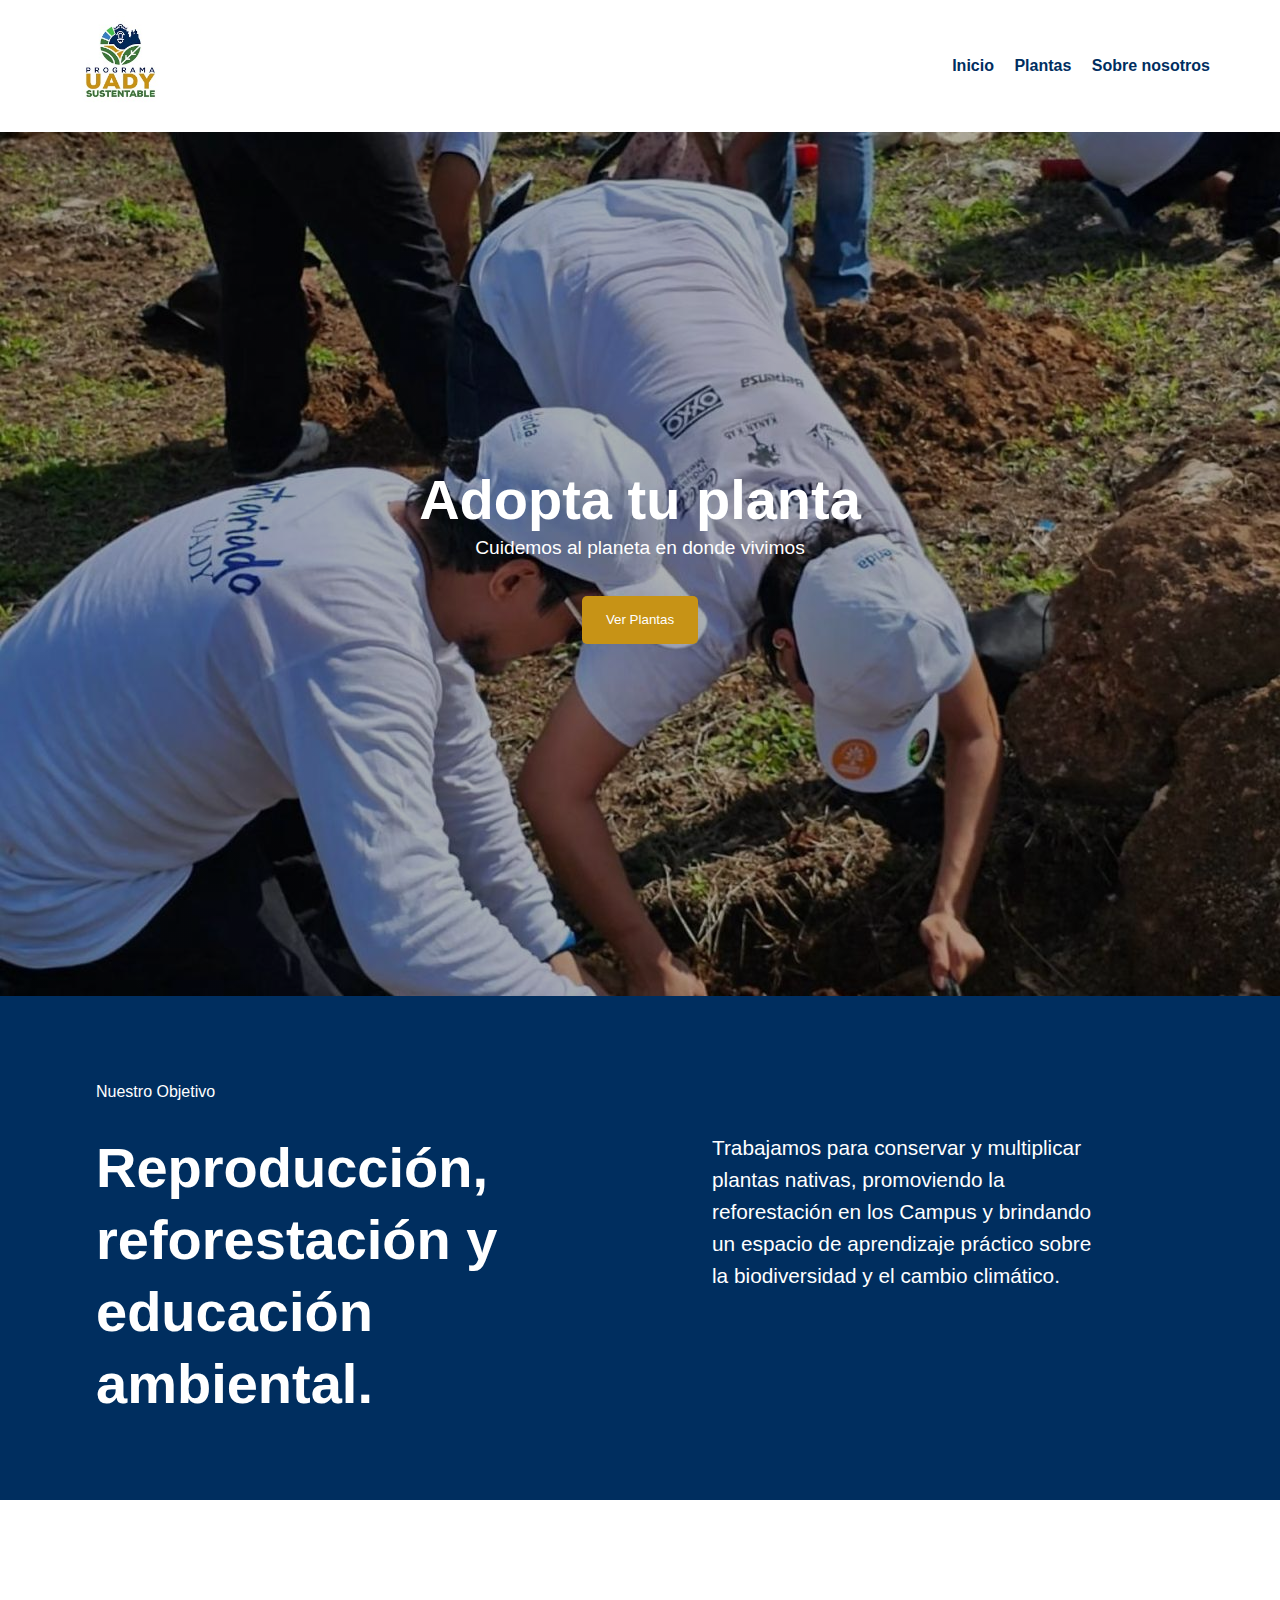
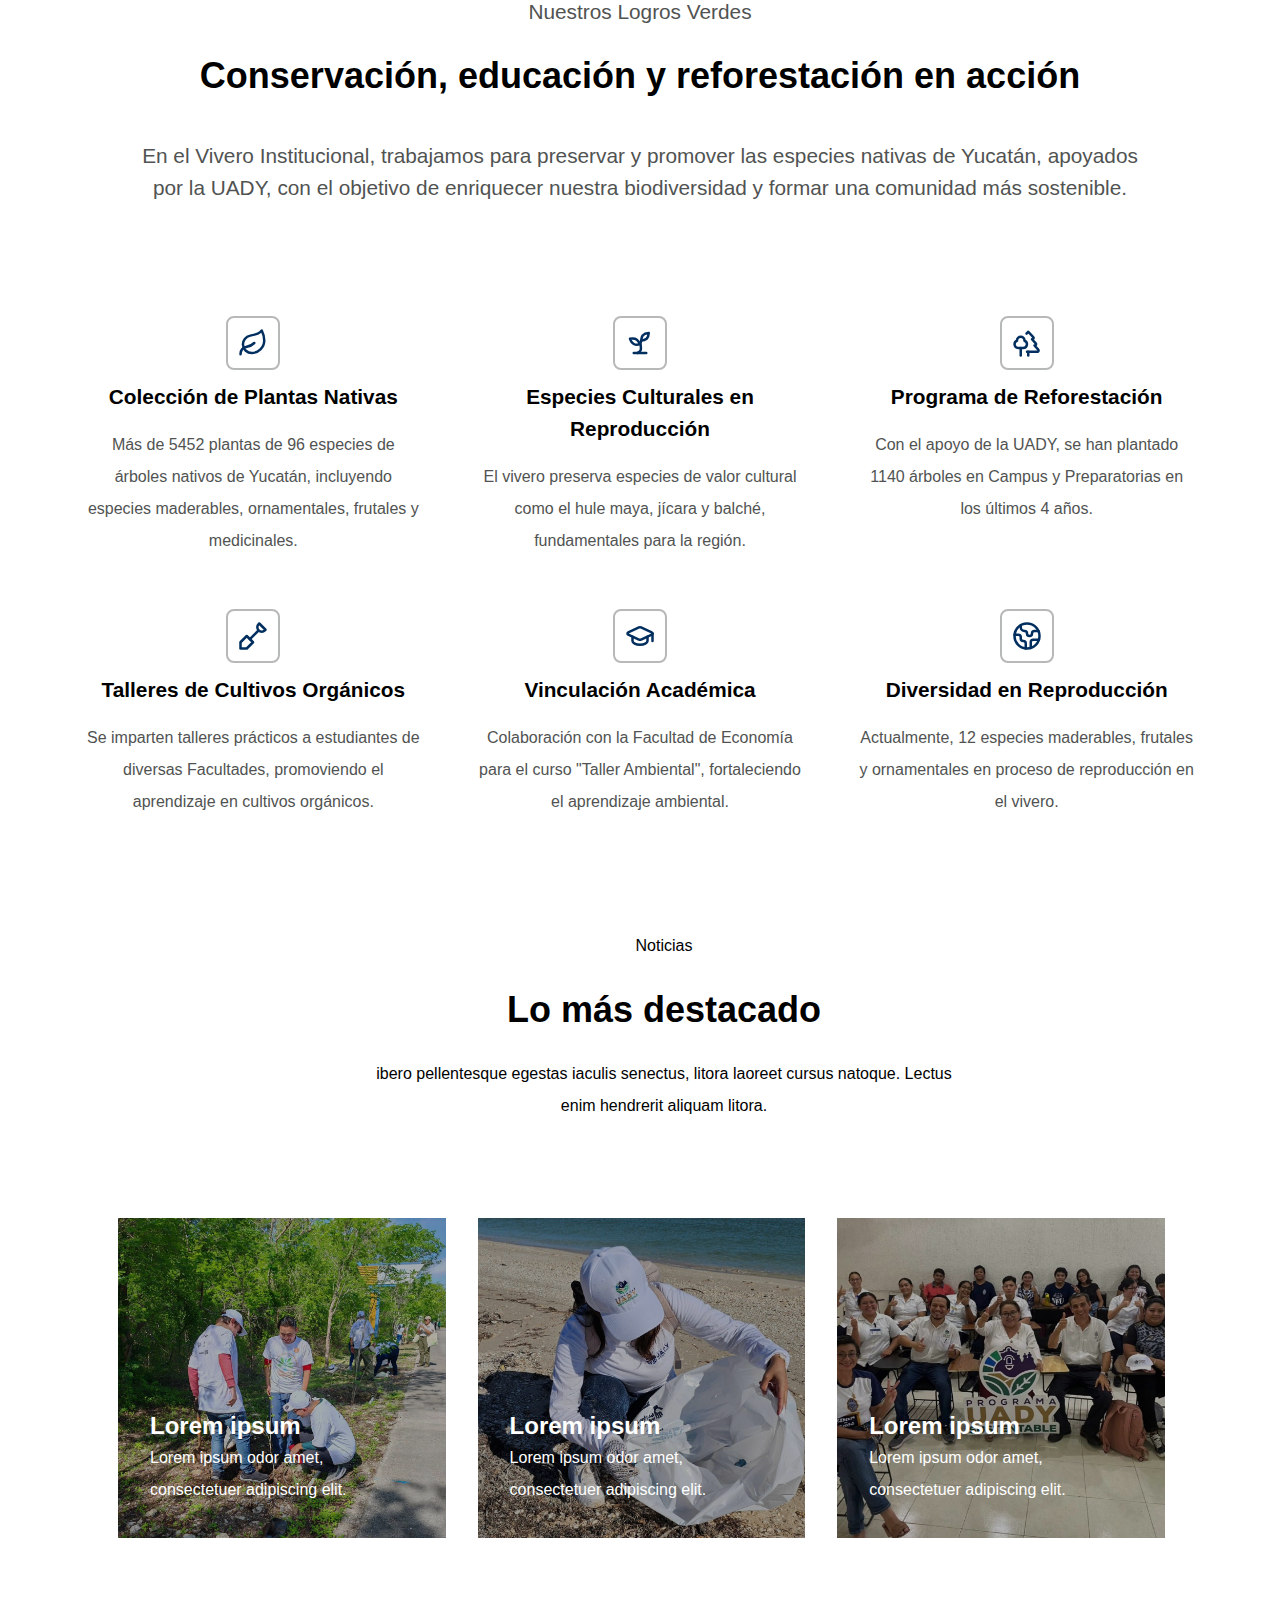
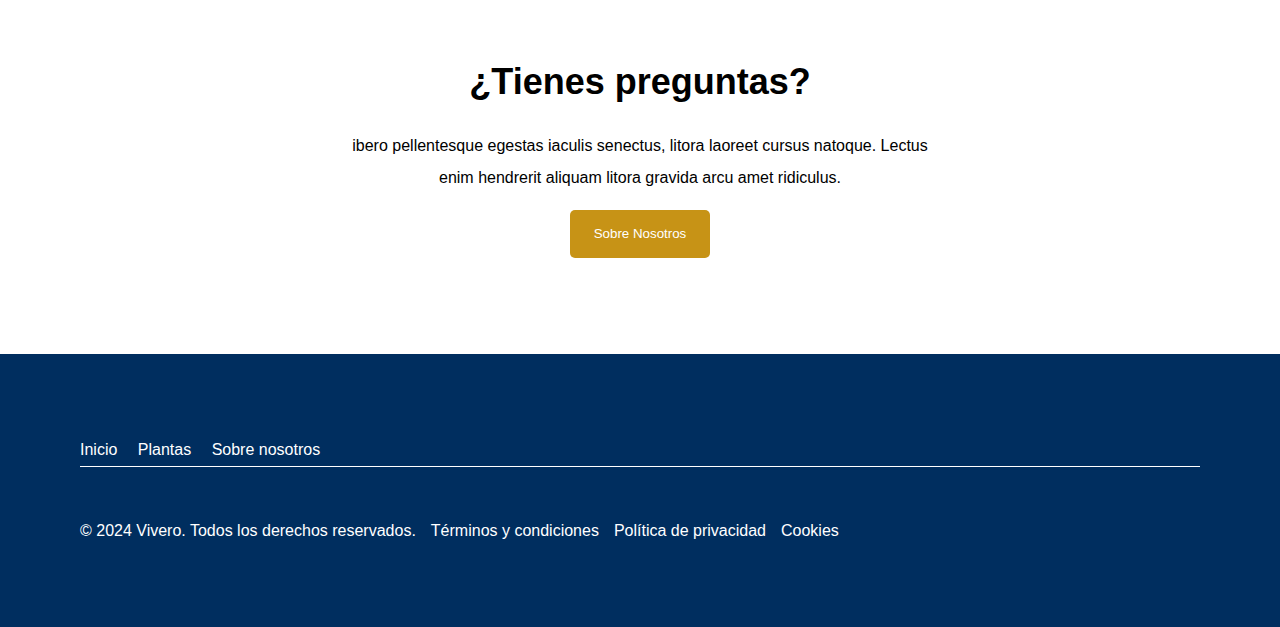
<file: index.html>
<!DOCTYPE html>
<html lang="es">
<head>
    <meta charset="UTF-8">
    <meta name="viewport" content="width=device-width, initial-scale=1.0">
    <title>Vivero</title>
    <link rel="stylesheet" href="styles/index.css">
    <link rel="stylesheet" href="styles/estilosGenerales.css">
</head>
<body>
    <header>
        <div class="logo">
            <a href="recursos/index.jpeg"><img src="recursos/logo.jpg" class="logo"></a>
        </div>
        <input type="checkbox" id="menu-toggle">
        <label for="menu-toggle" class="menu-icon">☰Menú</label>
        <nav class="nav">
            <a href="index.html">Inicio</a>
            <a href="catalogo.html">Plantas</a>
            <a href="sobreNosotros.html">Sobre nosotros</a>
        </nav>
    </header>
       
    <div class="hero">
        <h1>Adopta tu planta</h1>
        <p>Cuidemos al planeta en donde vivimos</p>
       <button><a href="catalogo.html">Ver Plantas</a></button>
    </div>

    <div class="services">
        <p class="objective">Nuestro Objetivo</p>
        <div class="content">
            <div class="service">
                <h1>Reproducción, reforestación y educación ambiental.</h1>
            </div>
            <div class="service">
                <p>Trabajamos para conservar y multiplicar plantas nativas, promoviendo la reforestación en los Campus y brindando un espacio de aprendizaje práctico sobre la biodiversidad y el cambio climático.</p>
            </div> 
        </div>
    </div>
    
    <div class="achievements">
        <div class="section-one">
            <p>Nuestros Logros Verdes</p>
            <h2>Conservación, educación y reforestación en acción</h2>
            <p>En el Vivero Institucional, trabajamos para preservar y promover las especies nativas de Yucatán, apoyados 
                por la UADY, con el objetivo de enriquecer nuestra biodiversidad y formar una comunidad más sostenible.</p>
        </div>
        
        <div class="section-two">
            <div class="row-one">
                <div class="column">
                <div class="icon-container">
                    <svg xmlns="http://www.w3.org/2000/svg" width="24" height="24" viewBox="0 0 24 24" fill="none" stroke="currentColor" stroke-width="2" stroke-linecap="round" stroke-linejoin="round" class="lucide lucide-leaf">
                        <path d="M11 20A7 7 0 0 1 9.8 6.1C15.5 5 17 4.48 19 2c1 2 2 4.18 2 8 0 5.5-4.78 10-10 10Z"/>
                        <path d="M2 21c0-3 1.85-5.36 5.08-6C9.5 14.52 12 13 13 12"/>
                    </svg>
                </div>          
                <h3>Colección de Plantas Nativas</h3>
                <p>Más de 5452 plantas de 96 especies de árboles nativos de 
                        Yucatán, incluyendo especies maderables, ornamentales, frutales y medicinales.</p>
                </div>
                
                <div class="column">
                    <div class="icon-container">
                    <svg xmlns="http://www.w3.org/2000/svg" width="24" height="24" viewBox="0 0 24 24" fill="none" stroke="currentColor" stroke-width="2" stroke-linecap="round" stroke-linejoin="round" class="lucide lucide-sprout">
                        <path d="M7 20h10"/><path d="M10 20c5.5-2.5.8-6.4 3-10"/><path d="M9.5 9.4c1.1.8 1.8 2.2 2.3 3.7-2 .4-3.5.4-4.8-.3-1.2-.6-2.3-1.9-3-4.2 2.8-.5 4.4 0 5.5.8z"/>
                        <path d="M14.1 6a7 7 0 0 0-1.1 4c1.9-.1 3.3-.6 4.3-1.4 1-1 1.6-2.3 1.7-4.6-2.7.1-4 1-4.9 2z"/></svg>
                    </div>
                    <h3>Especies Culturales en Reproducción</h3>
                    <p>El vivero preserva especies de valor cultural como el hule maya, jícara y balché, fundamentales para la región.</p>
                </div>
                <div class="column">
                    <div class="icon-container">
                    <svg xmlns="http://www.w3.org/2000/svg" width="24" height="24" viewBox="0 0 24 24" fill="none" stroke="currentColor" stroke-width="2" stroke-linecap="round" stroke-linejoin="round" class="lucide lucide-trees">
                        <path d="M10 10v.2A3 3 0 0 1 8.9 16H5a3 3 0 0 1-1-5.8V10a3 3 0 0 1 6 0Z"/><path d="M7 16v6"/><path d="M13 19v3"/>
                        <path d="M12 19h8.3a1 1 0 0 0 .7-1.7L18 14h.3a1 1 0 0 0 .7-1.7L16 9h.2a1 1 0 0 0 .8-1.7L13 3l-1.4 1.5"/></svg>
                    </div>
                    <h3>Programa de Reforestación</h3>
                    <p>Con el apoyo de la UADY, se han plantado 1140 árboles en Campus y Preparatorias en los últimos 4 años.</p>
                </div>
            </div>
            <div class="row-two">
                <div class="column">
                    <div class="icon-container">
                        <svg xmlns="http://www.w3.org/2000/svg" width="24" height="24" viewBox="0 0 24 24" fill="none" stroke="currentColor" stroke-width="2" stroke-linecap="round" stroke-linejoin="round" class="lucide lucide-shovel">
                            <path d="M2 22v-5l5-5 5 5-5 5z"/><path d="M9.5 14.5 16 8"/><path d="m17 2 5 5-.5.5a3.53 3.53 0 0 1-5 0s0 0 0 0a3.53 3.53 0 0 1 0-5L17 2"/></svg>
                    </div>
                    <h3>Talleres de Cultivos Orgánicos</h3>
                    <p>Se imparten talleres prácticos a estudiantes de diversas Facultades, promoviendo el aprendizaje en cultivos orgánicos.</p>
                </div>
                <div class="column">
                    <div class="icon-container">
                        <svg xmlns="http://www.w3.org/2000/svg" width="24" height="24" viewBox="0 0 24 24" fill="none" stroke="currentColor" stroke-width="2" stroke-linecap="round" stroke-linejoin="round" class="lucide lucide-graduation-cap">
                            <path d="M21.42 10.922a1 1 0 0 0-.019-1.838L12.83 5.18a2 2 0 0 0-1.66 0L2.6 9.08a1 1 0 0 0 0 1.832l8.57 3.908a2 2 0 0 0 1.66 0z"/><path d="M22 10v6"/><path d="M6 12.5V16a6 3 0 0 0 12 0v-3.5"/></svg>
                    </div>
                    <h3>Vinculación Académica</h3>
                    <p>Colaboración con la Facultad de Economía para el curso "Taller Ambiental", fortaleciendo el aprendizaje ambiental.</p>
                </div>
                <div class="column">
                    <div class="icon-container">
                        <svg xmlns="http://www.w3.org/2000/svg" width="24" height="24" viewBox="0 0 24 24" fill="none" stroke="currentColor" stroke-width="2" stroke-linecap="round" stroke-linejoin="round" class="lucide lucide-earth"><path d="M21.54 15H17a2 2 0 0 0-2 2v4.54"/>
                            <path d="M7 3.34V5a3 3 0 0 0 3 3a2 2 0 0 1 2 2c0 1.1.9 2 2 2a2 2 0 0 0 2-2c0-1.1.9-2 2-2h3.17"/><path d="M11 21.95V18a2 2 0 0 0-2-2a2 2 0 0 1-2-2v-1a2 2 0 0 0-2-2H2.05"/><circle cx="12" cy="12" r="10"/></svg>
                    </div>
                    <h3>Diversidad en Reproducción</h3>
                    <p>Actualmente, 12 especies maderables, frutales y ornamentales en proceso de reproducción en el vivero.</p>
                </div>
            </div>
        </div>
    </div>
    

    <div class="highlight">
        <p>Noticias</p>
        <h2>Lo más destacado</h2>
        <p>ibero pellentesque egestas iaculis senectus, litora laoreet cursus natoque. Lectus<br>enim hendrerit aliquam litora.</p>
        <div class="highlight-cards">
            <div class="highlight-card">
                <div class="image-wrapper">
                <img src="recursos/destacado1_index.jpeg">
                <h3>Lorem ipsum</h3>
                <p>Lorem ipsum odor amet, consectetuer adipiscing elit.</p>
                </div>
            </div>
            <div class="highlight-card">
                <div class="image-wrapper">
                <img src="recursos/destacado2_index.jpeg">
                <h3>Lorem ipsum</h3>
                <p>Lorem ipsum odor amet, consectetuer adipiscing elit.</p>
            </div>
                
            </div>
            <div class="highlight-card">
                <div class="image-wrapper">
                <img src="recursos/destacado3_index.jpeg">
                <h3>Lorem ipsum</h3>
                <p>Lorem ipsum odor amet, consectetuer adipiscing elit.</p>
                </div>  
            </div>
        </div>
    </div>

    <div class="about-us">
        <h2>¿Tienes preguntas?</h2>
        <p>ibero pellentesque egestas iaculis senectus, litora laoreet cursus natoque. Lectus<br>enim hendrerit aliquam litora gravida arcu amet ridiculus.</p>
        <button><a href="sobreNosotros.html">Sobre Nosotros</a></button>
    </div>

    <footer>
        <nav class="footer-nav">
            <a href="index.html">Inicio</a>
            <a href="catalogo.html">Plantas</a>
            <a href="sobreNosotros.html">Sobre nosotros</a>
        </nav>
        <div class="footer-info">
        <p>&copy; 2024 Vivero. Todos los derechos reservados.</p>
        <p>Términos y condiciones</p>
        <p>Política de privacidad</p>
        <p>Cookies</p>
        </div>
    </footer>
</body>
</html>
</file>
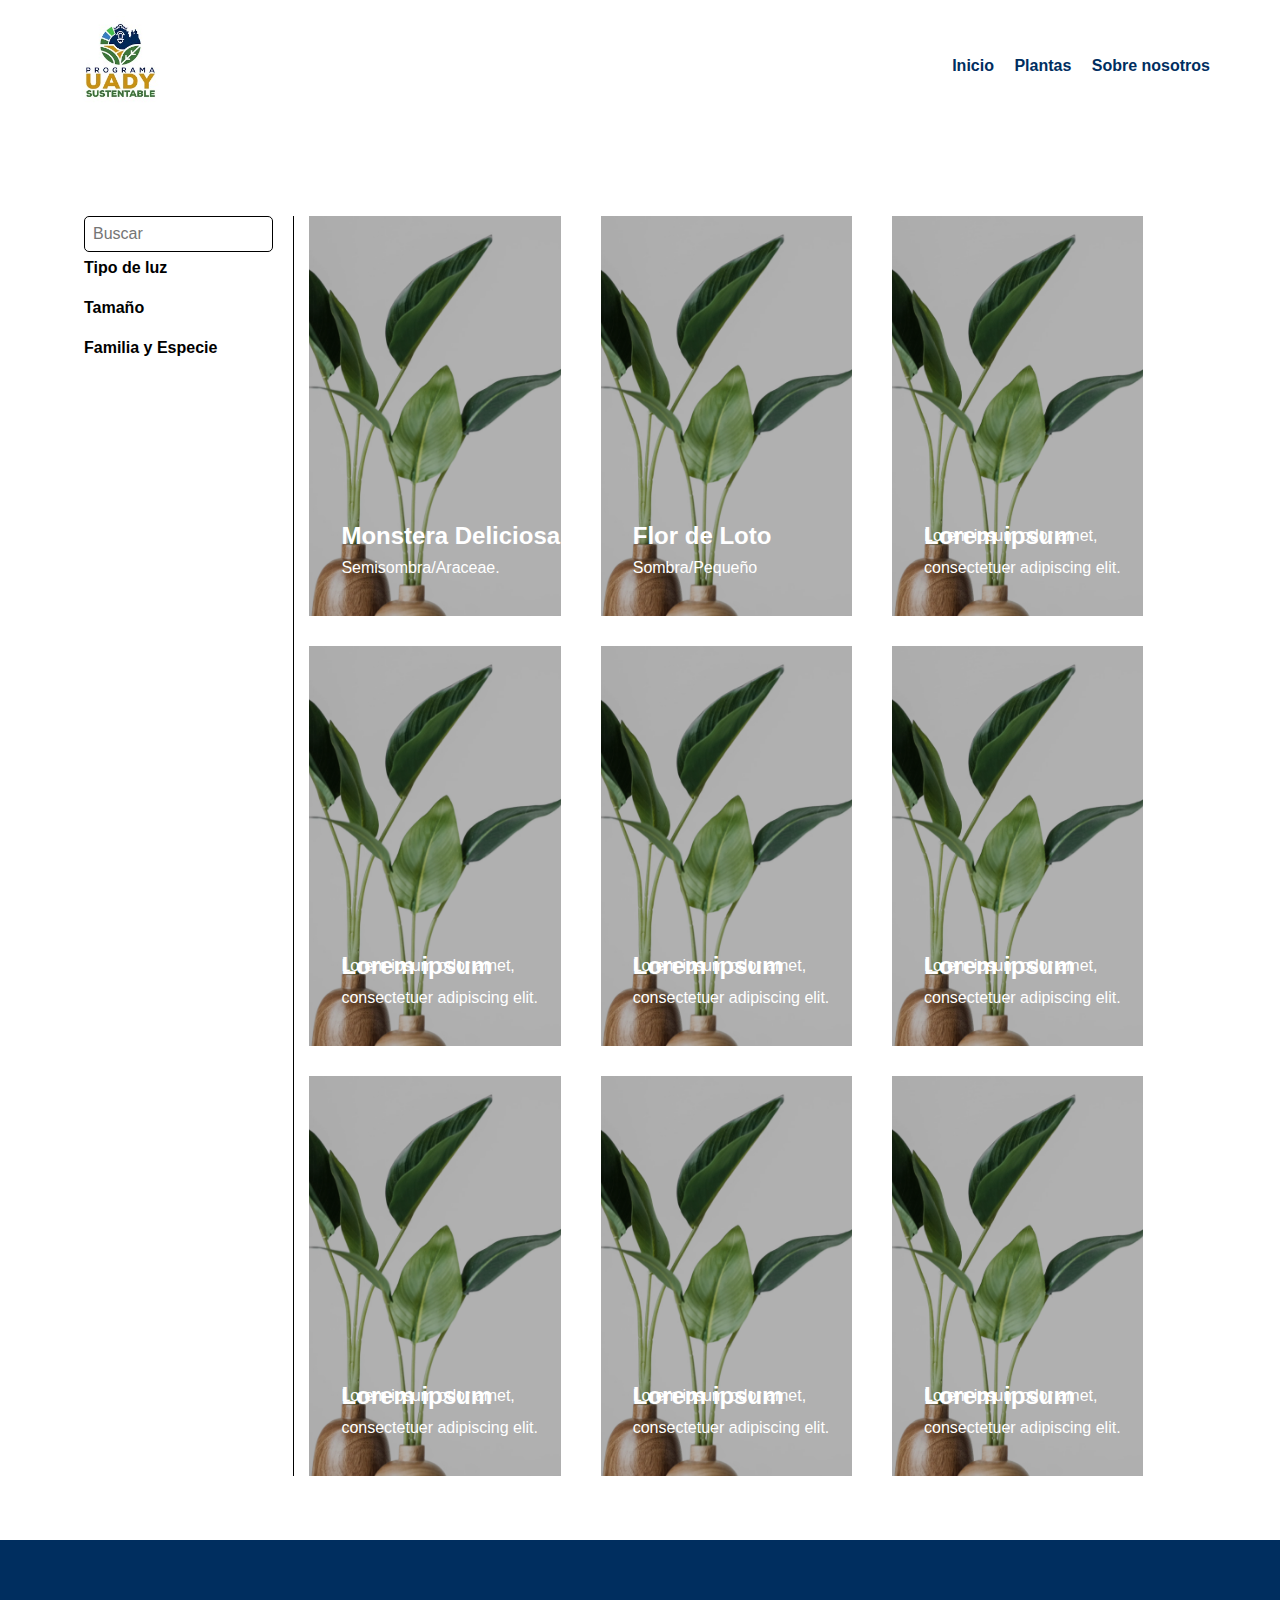
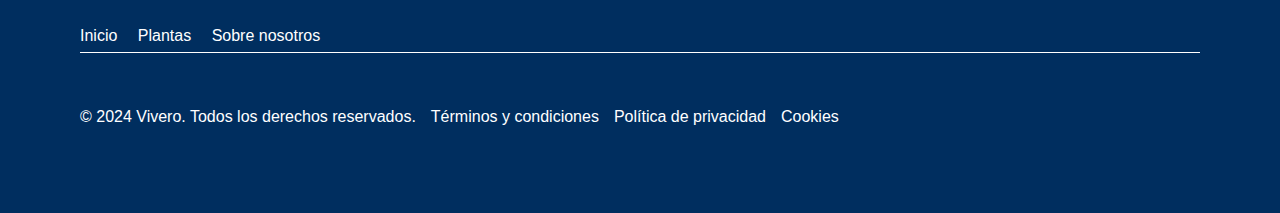
<file: catalogo.html>
<!DOCTYPE html>
<html lang="es">
<head>
    <meta charset="UTF-8">
    <meta name="viewport" content="width=device-width, initial-scale=1.0">
    <title>Catálogo</title>
    <link rel="stylesheet" href="styles/catalogo.css">
    <link rel="stylesheet" href="styles/estilosGenerales.css">
    
    <script src="script/catalogo.js"></script>
</head>
<body>
    <header>
        <div class="logo">
            <a href="index.html"><img src="recursos/logo.jpg" class="logo"></a>
        </div>
        <input type="checkbox" id="menu-toggle">
        <label for="menu-toggle" class="menu-icon">☰Menú</label>
        <nav class="nav">
            <a href="index.html">Inicio</a>
            <a href="catalogo.html">Plantas</a>
            <a href="sobreNosotros.html">Sobre nosotros</a>
        </nav>
    </header>

    <main>
        <div class="catalogo">
            <!--Filtro-->
            <aside class="filtros">
                <input type="search" placeholder="Buscar">
            
                <div class="filtro-item">
                    <div class="filtro-header">
                        <h4>Tipo de luz</h4>
                        <button class="flecha" onclick="toggleDetalles(this)">
                            <svg xmlns="http://www.w3.org/2000/svg" width="24" height="24" viewBox="0 0 24 24" fill="none" stroke="currentColor" stroke-width="2" stroke-linecap="round" stroke-linejoin="round" class="lucide lucide-chevron-down">
                                <path d="m6 9 6 6 6-6"/>
                            </svg>
                        </button>
                    </div>
                    <div class="checkboxes">
                        <label><input class="option" type="checkbox" name="tipo_de_luz" value="semisombra"> Semisombra</label><br>
                        <label><input class="option" type="checkbox" name="tipo_de_luz" value="sombra"> Sombra</label><br>
                        <label><input class="option" type="checkbox" name="tipo_de_luz" value="luz"> Luz</label>
                    </div>
                </div>
            
                <div class="filtro-item">
                    <div class="filtro-header">
                        <h4>Tamaño</h4>
                        <button class="flecha" onclick="toggleDetalles(this)">
                            <svg xmlns="http://www.w3.org/2000/svg" width="24" height="24" viewBox="0 0 24 24" fill="none" stroke="currentColor" stroke-width="2" stroke-linecap="round" stroke-linejoin="round" class="lucide lucide-chevron-down">
                                <path d="m6 9 6 6 6-6"/>
                            </svg>
                        </button>
                    </div>
                    <div class="checkboxes">
                        <label><input class="option" type="checkbox" name="tamaño" value="pequeño"> Pequeño</label>
                    </div>
                </div>
            
                <div class="filtro-item">
                    <div class="filtro-header">
                        <h4>Familia y Especie</h4>
                        <button class="flecha" onclick="toggleDetalles(this)">
                            <svg xmlns="http://www.w3.org/2000/svg" width="24" height="24" viewBox="0 0 24 24" fill="none" stroke="currentColor" stroke-width="2" stroke-linecap="round" stroke-linejoin="round" class="lucide lucide-chevron-down">
                                <path d="m6 9 6 6 6-6"/>
                            </svg>
                        </button>
                    </div>
                    <div class="checkboxes">
                        <label><input class="option" type="checkbox" name="especie" value="araceae"> Araceae</label>
                    </div>
                </div>
            </aside>
            
            
            <!--Productos-->
            <div class="productos">
                <div class="producto">
                    <input type="hidden" name="tipo_de_luz" value="semisombra">
                    <input type="hidden" name="especie" value="araceae">
                    <!-- Enlace con parámetro en la URL -->
                    <a href="ficha.html?planta=monstera">
                        <div class="image-wrapper">
                            <img src="recursos/plant.png">
                            <h4>Monstera Deliciosa</h4>
                            <p>Semisombra/Araceae.</p>
                        </div>
                    </a>
                </div>
                
                <div class="producto">
                    <input type="hidden" name="tipo_de_luz" value="sombra">
                    <input type="hidden" name="tamaño" value="pequeño">
                
                    <!-- Enlace con parámetro en la URL -->
                    <a href="ficha.html?planta=loto">
                        <div class="image-wrapper">
                            <img src="recursos/plant.png">
                            <h4>Flor de Loto</h4>
                            <p>Sombra/Pequeño</p>
                        </div>
                    </a>
                </div>

                <div class="producto">
                    <a href="ficha.html">
                    <div class="image-wrapper">
                    <img src="recursos/plant.png">
                    <h4>Lorem ipsum</h4>
                    <p>Lorem ipsum odor amet, consectetuer adipiscing elit.</p>
                    </div></a>
                </div>

                <div class="producto">
                    <a href="ficha.html">
                    <div class="image-wrapper">
                    <img src="recursos/plant.png">
                    <h4>Lorem ipsum</h4>
                    <p>Lorem ipsum odor amet, consectetuer adipiscing elit.</p>
                    </div></a>
                </div>

                <div class="producto">
                    <a href="ficha.html">
                    <div class="image-wrapper">
                    <img src="recursos/plant.png">
                    <h4>Lorem ipsum</h4>
                    <p>Lorem ipsum odor amet, consectetuer adipiscing elit.</p>
                    </div></a>
                </div>

                <div class="producto">
                    <a href="ficha.html">
                    <div class="image-wrapper">
                    <img src="recursos/plant.png">
                    <h4>Lorem ipsum</h4>
                    <p>Lorem ipsum odor amet, consectetuer adipiscing elit.</p>
                    </div></a>
                </div>

                <div class="producto">
                    <a href="ficha.html">
                    <div class="image-wrapper">
                    <img src="recursos/plant.png">
                    <h4>Lorem ipsum</h4>
                    <p>Lorem ipsum odor amet, consectetuer adipiscing elit.</p>
                    </div></a>
                </div>

                <div class="producto">
                    <a href="ficha.html">
                    <div class="image-wrapper">
                    <img src="recursos/plant.png">
                    <h4>Lorem ipsum</h4>
                    <p>Lorem ipsum odor amet, consectetuer adipiscing elit.</p>
                    </div></a>
                </div>

                <div class="producto">
                    <a href="ficha.html">
                    <div class="image-wrapper">
                    <img src="recursos/plant.png">
                    <h4>Lorem ipsum</h4>
                    <p>Lorem ipsum odor amet, consectetuer adipiscing elit.</p>
                    </div></a>
                </div>
                
            </div>
        </div>
    </main>

    <footer>
        <nav class="footer-nav">
            <a href="index.html">Inicio</a>
            <a href="catalogo.html">Plantas</a>
            <a href="sobreNosotros.html">Sobre nosotros</a>
        </nav>
        <div class="footer-info">
        <p>&copy; 2024 Vivero. Todos los derechos reservados.</p>
        <p>Términos y condiciones</p>
        <p>Política de privacidad</p>
        <p>Cookies</p>
        </div>
    </footer>
</body>
</html>
</file>
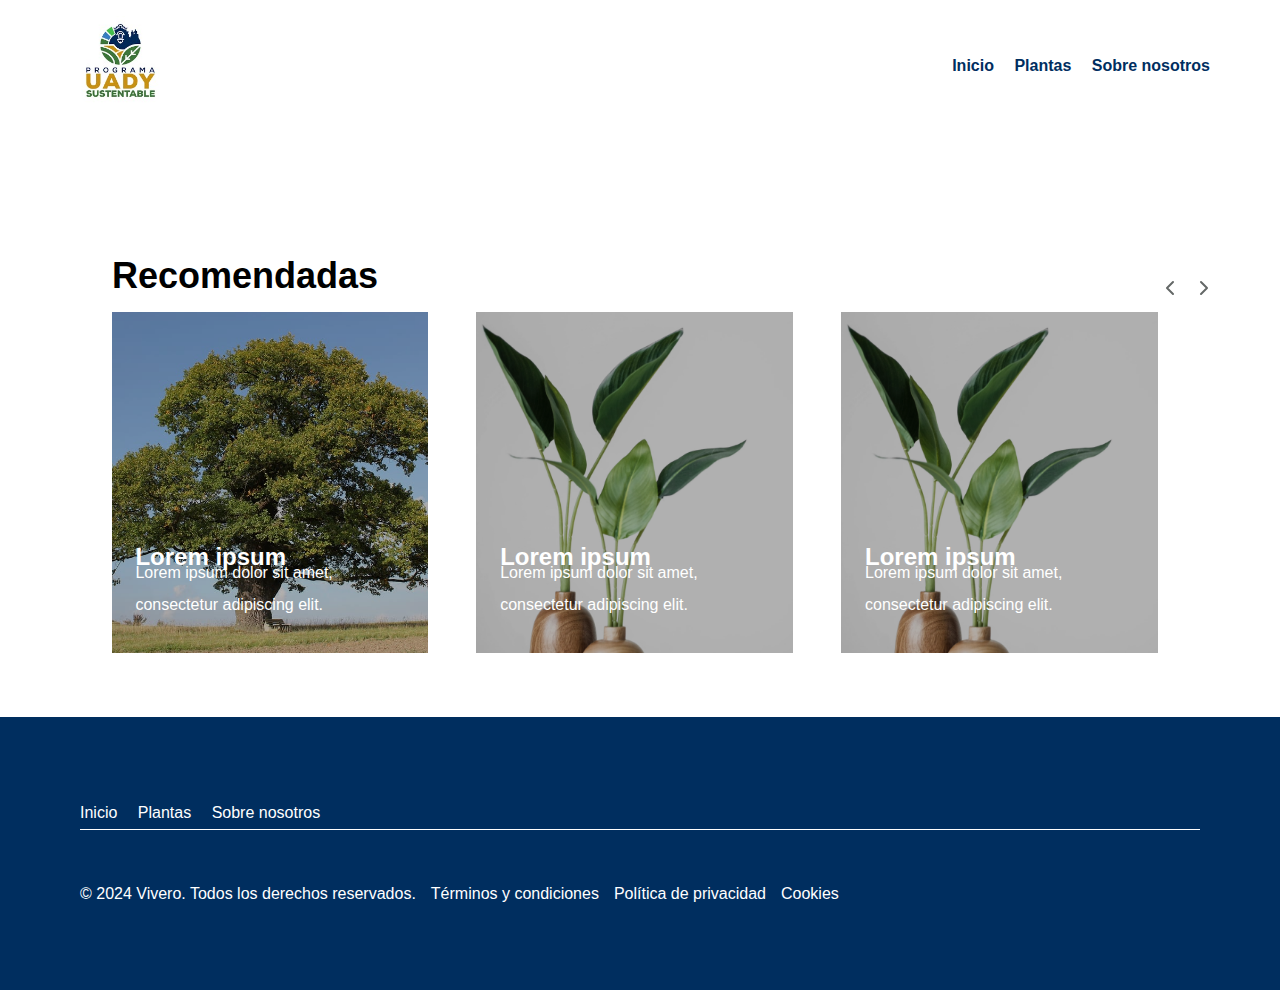
<file: ficha.html>
<!DOCTYPE html>
<html lang="es">
<head>
    <meta charset="UTF-8">
    <meta name="viewport" content="width=device-width, initial-scale=1.0">
    <title>Ficha descriptiva</title>
    <link rel="stylesheet" href="styles/ficha.css">
    <link rel="stylesheet" href="styles/estilosGenerales.css">
    <script src="script/ficha.js"></script>
</head>
<body>
    <header>
        <div class="logo"> 
            <a href="index.html"><img src="recursos/logo.jpg" class="logo"></a>
        </div>
        <input type="checkbox" id="menu-toggle">
        <label for="menu-toggle" class="menu-icon">☰ Menú</label>
        <nav class="nav">
            <a href="index.html">Inicio</a>
            <a href="catalogo.html">Plantas</a>
            <a href="sobreNosotros.html">Sobre nosotros</a>
        </nav>
    </header>

    <main>
        <!-- Info de planta -->
        <div class="ficha-planta" id="ficha-planta"></div>
        <div class="recomendadas">
            <h2>Recomendadas</h2>
            <div class="carrusel-botones">
                <button class="btn-carrusel" onclick="moveCarousel(-1)">
                    <svg xmlns="http://www.w3.org/2000/svg" width="24" height="24" viewBox="0 0 24 24" fill="none" stroke="currentColor" stroke-width="2" stroke-linecap="round" stroke-linejoin="round" class="lucide lucide-chevron-left">
                        <path d="m15 18-6-6 6-6"/>
                    </svg>
                </button>
                <button class="btn-carrusel" onclick="moveCarousel(1)">
                    <svg xmlns="http://www.w3.org/2000/svg" width="24" height="24" viewBox="0 0 24 24" fill="none" stroke="currentColor" stroke-width="2" stroke-linecap="round" stroke-linejoin="round" class="lucide lucide-chevron-right">
                        <path d="m9 18 6-6-6-6"/>
                    </svg>
                </button>
            </div>
            
            <div class="carousel-container">
                <div class="productos-recomendados" id="carousel">
                    <div class="image-wrapper">
                        <img src="recursos/roble.jpg">
                        <h4>Lorem ipsum</h4>
                        <p>Lorem ipsum dolor sit amet, consectetur adipiscing elit.</p>
                    </div>
                    <div class="image-wrapper">
                        <img src="recursos/plant.png">
                        <h4>Lorem ipsum</h4>
                        <p>Lorem ipsum dolor sit amet, consectetur adipiscing elit.</p>
                    </div>
                    <div class="image-wrapper">
                        <img src="recursos/plant.png">
                        <h4>Lorem ipsum</h4>
                        <p>Lorem ipsum dolor sit amet, consectetur adipiscing elit.</p>
                    </div>
                    <div class="image-wrapper">
                        <img src="recursos/plant.png">
                        <h4>Lorem ipsum</h4>
                        <p>Lorem ipsum dolor sit amet, consectetur adipiscing elit.</p>
                    </div>
                </div>
            </div>
        </div>        
    </main>

    <footer>
        <nav class="footer-nav">
            <a href="index.html">Inicio</a>
            <a href="catalogo.html">Plantas</a>
            <a href="sobreNosotros.html">Sobre nosotros</a>
        </nav>
        <div class="footer-info">
        <p>&copy; 2024 Vivero. Todos los derechos reservados.</p>
        <p>Términos y condiciones</p>
        <p>Política de privacidad</p>
        <p>Cookies</p>
        </div>
    </footer>
</body>
</html>
</file>
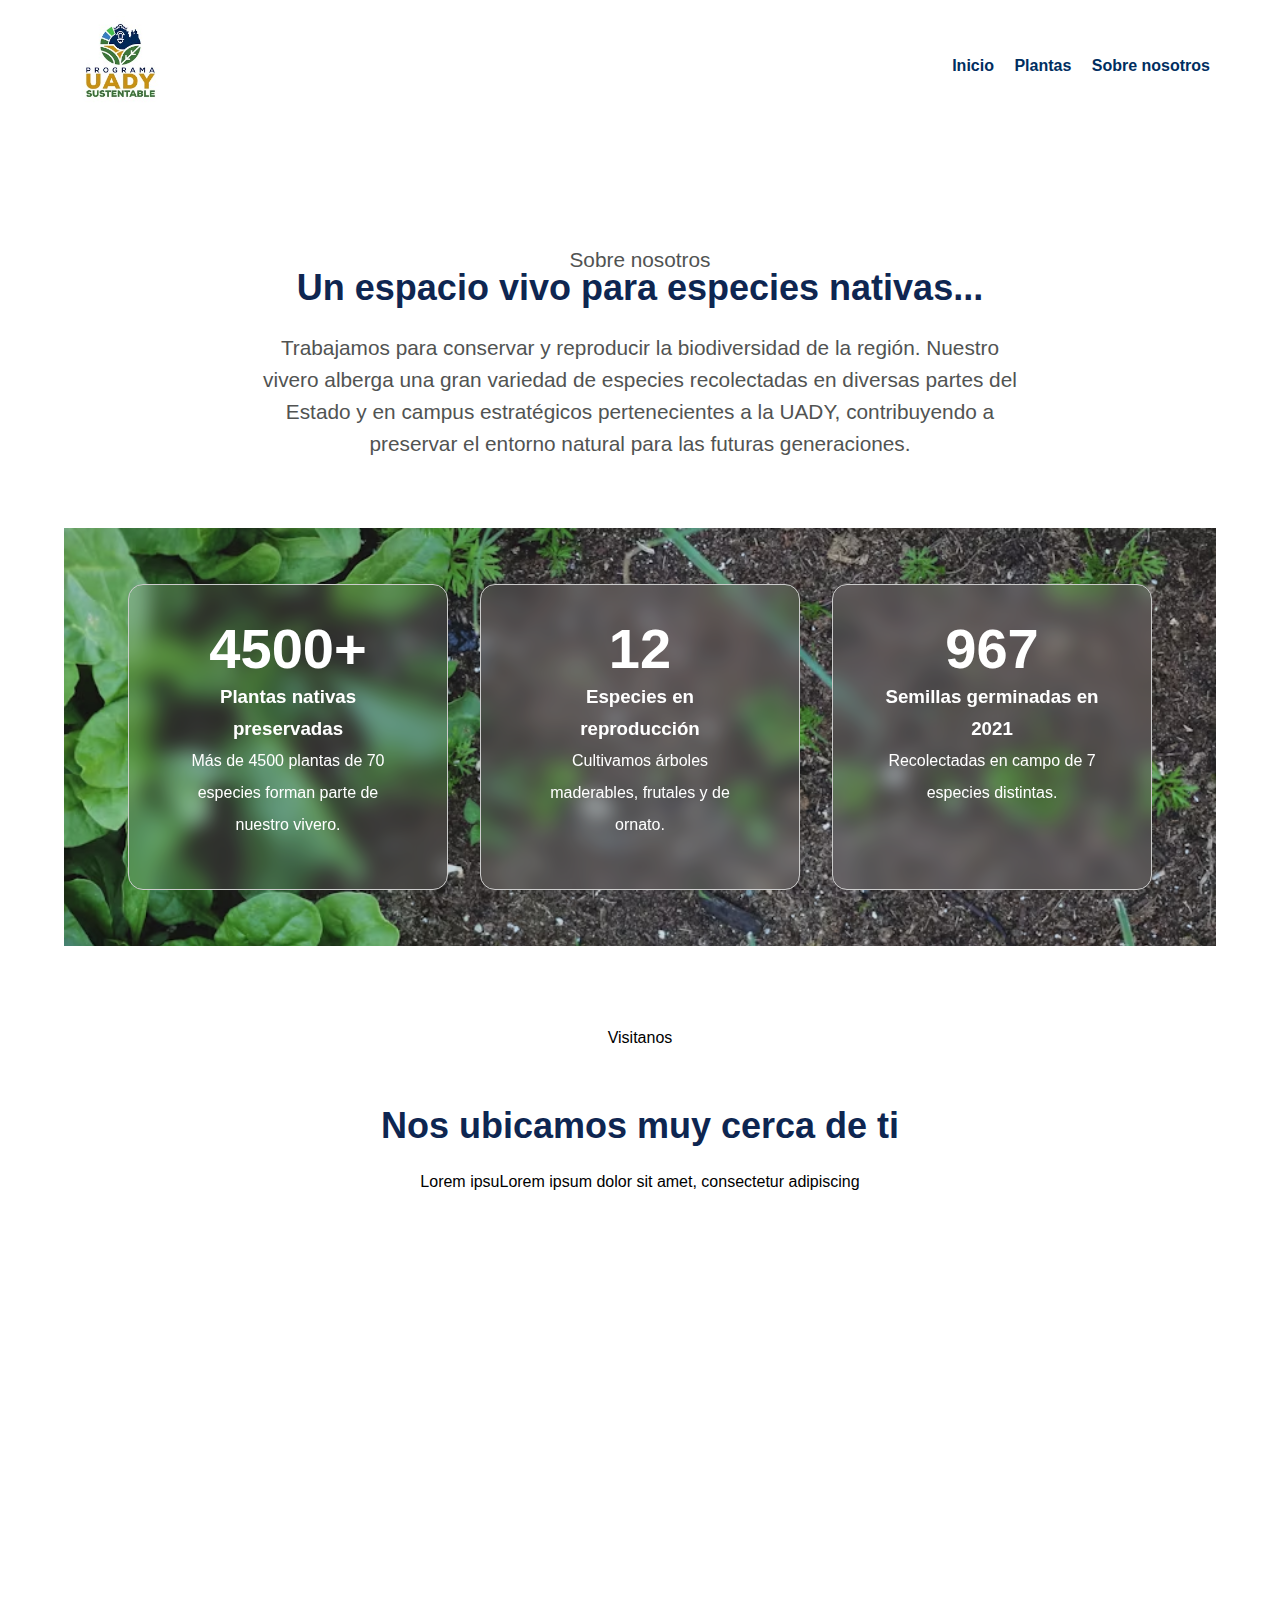
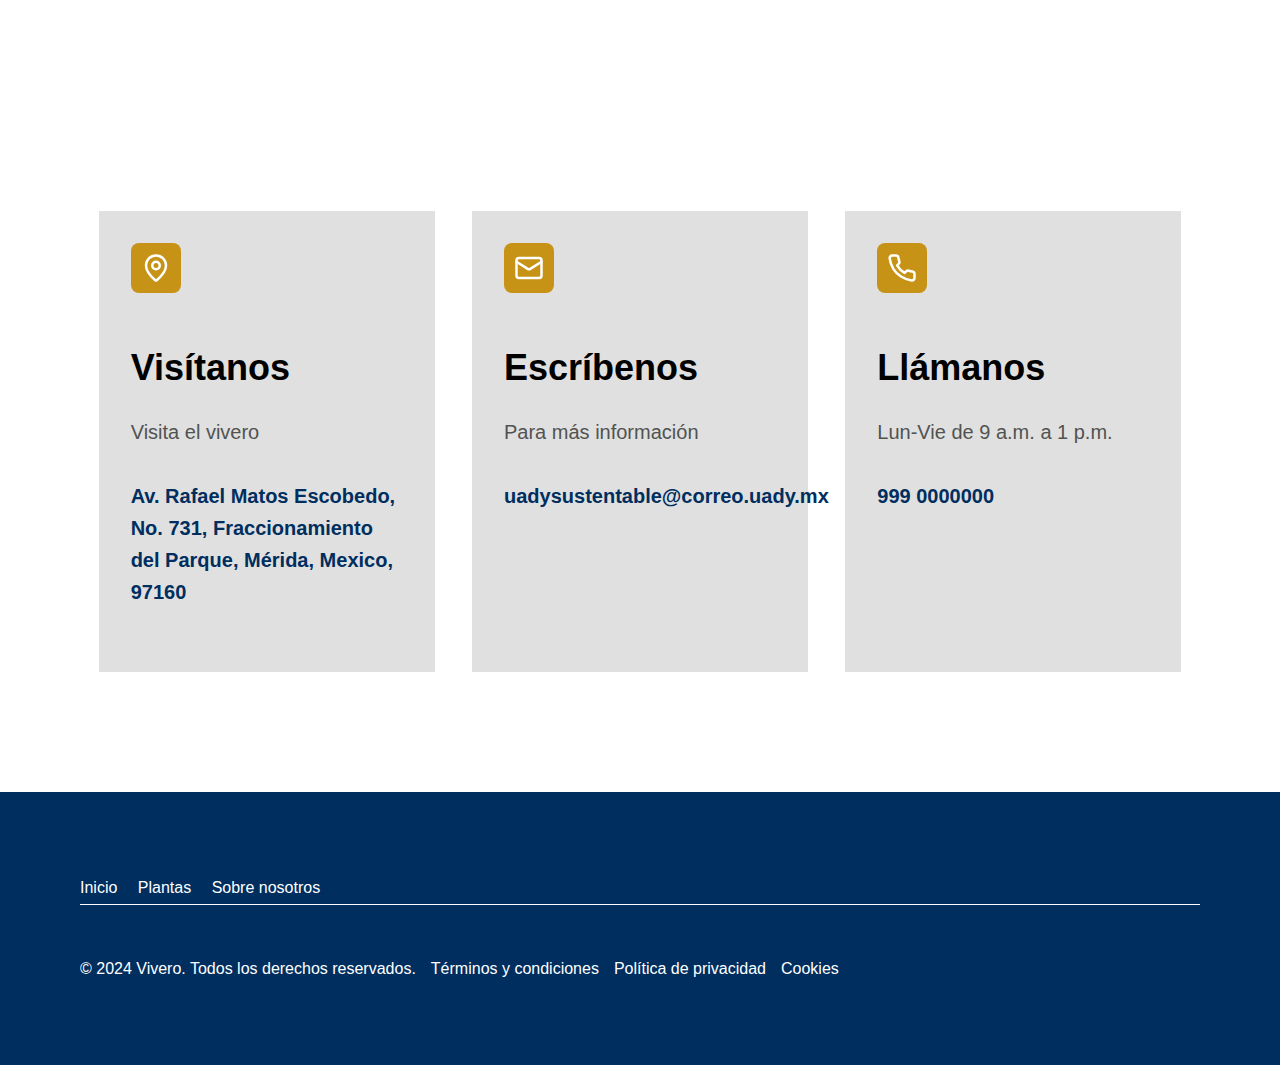
<file: sobreNosotros.html>
<!DOCTYPE html>
<html lang="es">
<head>
    <meta charset="UTF-8">
    <meta name="viewport" content="width=device-width, initial-scale=1.0">
    <title>Sobre Nosotros</title>
    <link rel="stylesheet" href="styles/sobreNosotros.css">
    <link rel="stylesheet" href="styles/estilosGenerales.css">

</head>
<body>
    <header>
        <div class="logo"> 
            <a href="index.html"><img src="recursos/logo.jpg" class="logo"></a>
        </div>
        <input type="checkbox" id="menu-toggle">
        <label for="menu-toggle" class="menu-icon">☰ Menú</label>
        <nav class="nav">
            <a href="index.html">Inicio</a>
            <a href="catalogo.html">Plantas</a>
            <a href="sobreNosotros.html">Sobre nosotros</a>
        </nav>
    </header>
    
    <main>
        <div class="info">
            <p>Sobre nosotros</p>
            <h2>Un espacio vivo para especies nativas...</h2>
            <p>
                Trabajamos para conservar y reproducir la biodiversidad de la región. 
                Nuestro vivero alberga una gran variedad de especies recolectadas en diversas partes del Estado y en campus estratégicos pertenecientes a la UADY, contribuyendo a preservar el entorno natural para las futuras generaciones.
            </p>
        </div>

        <div class="principal">
            <div class="columna">
                <h1>4500+</h1>
                <h3>Plantas nativas preservadas</h3>
                <p>Más de 4500 plantas de 70 especies forman parte de nuestro vivero.</p>
            </div>
            <div class="columna">
                <h1>12</h1>
                <h3>Especies en reproducción</h3>
                <p>Cultivamos árboles maderables, frutales y de ornato.</p>
            </div>
            <div class="columna">
                <h1>967</h1>
                <h3>Semillas germinadas en 2021</h3>
                <p>Recolectadas en campo de 7 especies distintas.</p>
            </div>
        </div>
    
        <div class="objetivo">
            <p>Visitanos</p>
            <h2>Nos ubicamos muy cerca de ti</h2>
            <p>Lorem ipsuLorem ipsum dolor sit amet, consectetur adipiscing</p>

            <section class="mapa">
                <iframe src="https://www.google.com/maps/embed?pb=!1m18!1m12!1m3!1d1862.0739687578193!2d-89.55848157405855!3d21.026765859875145!2m3!1f0!2f0!3f0!3m2!1i1024!2i768!4f13.1!3m3!1m2!1s0x8f56778b589e85c7%3A0xa2c9acdb99ead2a2!2sCenote%20UADY!5e0!3m2!1ses-419!2smx!4v1730915025550!5m2!1ses-419!2smx" width="100%" height="450" style="border:0;" allowfullscreen="" loading="lazy" referrerpolicy="no-referrer-when-downgrade"></iframe>
            </section>
        </div>

        <div class="service-cards">
            <div class="service-card">
                <div class="icon-container"><svg xmlns="http://www.w3.org/2000/svg" width="24" height="24" viewBox="0 0 24 24" fill="none" stroke="currentColor" stroke-width="2" stroke-linecap="round" stroke-linejoin="round" class="lucide lucide-map-pin">
                    <path d="M20 10c0 4.993-5.539 10.193-7.399 11.799a1 1 0 0 1-1.202 0C9.539 20.193 4 14.993 4 10a8 8 0 0 1 16 0"/><circle cx="12" cy="10" r="3"/></svg></div>
                <h3>Visítanos</h3>
                <p>Visita el vivero</p>
                <p><b>Av. Rafael Matos Escobedo, No. 731, Fraccionamiento del Parque, Mérida, Mexico, 97160</b></p>
            </div>
            <div class="service-card">
                <div class="icon-container"><svg xmlns="http://www.w3.org/2000/svg" width="24" height="24" viewBox="0 0 24 24" fill="none" stroke="currentColor" stroke-width="2" stroke-linecap="round" stroke-linejoin="round" class="lucide lucide-mail">
                    <rect width="20" height="16" x="2" y="4" rx="2"/><path d="m22 7-8.97 5.7a1.94 1.94 0 0 1-2.06 0L2 7"/></svg></div>
                <h3>Escríbenos</h3>
                <p>Para más información</p>
                <p><b>uadysustentable@correo.uady.mx</b></p>
            </div>
            <div class="service-card">
                <div class="icon-container"><svg xmlns="http://www.w3.org/2000/svg" width="24" height="24" viewBox="0 0 24 24" fill="none" stroke="currentColor" stroke-width="2" stroke-linecap="round" stroke-linejoin="round" class="lucide lucide-phone">
                    <path d="M22 16.92v3a2 2 0 0 1-2.18 2 19.79 19.79 0 0 1-8.63-3.07 19.5 19.5 0 0 1-6-6 19.79 19.79 0 0 1-3.07-8.67A2 2 0 0 1 4.11 2h3a2 2 0 0 1 2 1.72 12.84 12.84 0 0 0 .7 2.81 2 2 0 0 1-.45 2.11L8.09 9.91a16 16 0 0 0 6 6l1.27-1.27a2 2 0 0 1 2.11-.45 12.84 12.84 0 0 0 2.81.7A2 2 0 0 1 22 16.92z"/></svg></div>
                <h3>Llámanos</h3>
                <p>Lun-Vie de 9 a.m. a 1 p.m.</p>
                <p><b>999 0000000</b></p>
            </div>
        </div>
    </main>

    <footer>
        <nav class="footer-nav">
            <a href="index.html">Inicio</a>
            <a href="catalogo.html">Plantas</a>
            <a href="sobreNosotros.html">Sobre nosotros</a>
        </nav>
        <div class="footer-info">
        <p>&copy; 2024 Vivero. Todos los derechos reservados.</p>
        <p>Términos y condiciones</p>
        <p>Política de privacidad</p>
        <p>Cookies</p>
        </div>
    </footer>
  
</body>
</html>
</file>
<file: styles/index.css>
.hero {
    background-image: linear-gradient(#0000004d, #0000004d), url('../recursos/index.jpeg');
    background-size: cover;
    background-position: center;
    text-align: center;
    color: #fff;
    padding: 22rem 1rem;
}

.hero p {
    font-size: 1.2rem;
    margin: 1rem 0;
}

.services {
    padding: 5rem 6rem;
    background-color: #002E5F;
    color: #fff;
    text-align: left;
}

.service {
    font-size: 1.3rem;
    flex: 1;
}

.service p {
    max-width: 400px; 
    margin: 0 auto; 
}

.service h1 {
    line-height: 4.5rem;
}

.objective {
    font-size: 1rem; 
    text-align: left;
    margin-bottom: 1.5rem;
}

.content {
    display: flex;
}

h1 {
    font-size: 3.5rem;
}

h2 {
    padding: 2rem;
    font-size: 2.25rem;
}

.achievements {
    color: #000;
    text-align: center;
    padding: 2rem 4.375rem;
}

.achievements p {
    color: #515352;
}

.section-one {
    margin-bottom: 2rem;
    padding: 4rem;
    font-size: 1.3rem;
}

.section-one h2 {
    margin-bottom: 1rem;
}

.section-two h3 {
    font-size: 1.3rem;
}

.section-two {
    display: grid;
    grid-template-rows: 1fr 1fr;
    grid-template-columns: repeat(3, 1fr);
    gap: 20px;
}

.row-one, .row-two {
    display: contents;
}

.column {
    padding: 1rem;
    border-radius: 5px;
}

.column h3 {
    margin-bottom: 1rem;
}

.icon-container {
    width: auto;
    height: auto;
    padding: 10px;
    border-radius: 8px;
    border: 2px solid #B7B9B8;
    display: inline-block;
    text-align: center;
}

.icon-container svg {
    color: #002E5F;
    width: 30px;
    height: 30px;
    display: block;
    margin: 0 auto;
}

.highlight {
    padding: 2rem 4.375rem 0rem 7.375rem;
    text-align: center;
}

.highlight-cards {
    margin-top: 6rem;
    display: flex;
    justify-content: flex-start;
    align-items: center;
    gap: 2rem;
    overflow-x: scroll;
    scroll-snap-type: x mandatory;
    -webkit-overflow-scrolling: touch;
}

.highlight-card {
    flex: 0 0 auto;
    width: 30%;
    text-align: center;
    scroll-snap-align: start;
}

.image-wrapper {
    position: relative;
    width: 100%;
    height: 20rem;
    overflow: hidden;
}

.image-wrapper img {
    width: 100%;
    height: 100%;
    object-fit: cover;
}

.image-wrapper::before {
    content: "";
    position: absolute;
    top: 0;
    left: 0;
    right: 0;
    bottom: 0;
    background-color: #0000004d;
    z-index: 1;
}

.image-wrapper h3,
.image-wrapper p {
    position: absolute;
    color: #fff;
    z-index: 2;
    text-align: left;
    padding: 0 2rem;
}

.image-wrapper h3 {
    bottom: 6rem;
    font-size: 1.5rem;
    margin: 0;
}

.image-wrapper p {
    bottom: 2rem;
    font-size: 1rem;
    margin: 0;
}

.about-us {
    text-align: center;
    padding: 6rem 1rem;
}

@media (max-width: 768px) {
    .hero {
        padding: 12rem 1rem;
    }

    h1 {
        font-size: 2rem;
    }

    h2 {
        font-size: 1.5rem;
        padding: 1rem;
    }

    .services, .highlight, .achievements, .about-us {
        padding: 1rem;
    }

    .highlight-card {
        width: 90%;
        margin-bottom: 1rem;
    }

    .content {
        flex-direction: column;
    }

    .image-wrapper {
        height: 15rem;
    }

    .image-wrapper h3, 
    .image-wrapper p {
        padding: 0.5rem;
    }

    .image-wrapper h3 {
        bottom: 5rem;
        font-size: 1.3rem;
    }

    .image-wrapper p {
        bottom: 1rem;
        font-size: 1rem;
    }

    .section-two {
        grid-template-columns: 1fr;
    }
}
</file>
<file: styles/estilosGenerales.css>
* {
    margin: 0;
    padding: 0;
    box-sizing: border-box;
}

body {
    font-family: Arial, Helvetica, sans-serif;
    line-height: 2rem;
}


main {
    padding: 4rem;
}


#menu-toggle {
    display: none;
}

.menu-icon {
    display: none; 
}

header {
    display: flex;
    justify-content: space-between;
    align-items: center;
    background-color: #fff;
    color: #fff;
    font-weight: bold;
    padding: 1rem 4.375rem;
}

.logo {
    width: 6.25rem;
    height: 6.25rem;
    object-fit: cover;
    border-radius: 50%;
}

header .nav a {
    color: #002E5F;
    margin-left: 1rem;
    text-decoration: none;
}

header .nav a:hover {
    color: #4A7A3B;
}

button {
    display: inline-block;
    background-color: #C79316;
    color: #fff;
    padding: 0.75rem 1.5rem;
    text-decoration: none;
    margin-top: 1rem;
    line-height: 1.5rem;
    border-radius: 0.313rem;
    border: none; 
}


footer {
    background-color: #002E5F;
    color: #fff;
    padding: 5rem;
    text-align: left;
}

footer .footer-nav a {
    color: #fff;
    margin-right: 1rem;
    text-decoration: none;
}

footer .footer-nav a:hover {
    color: #365a34;
}

.footer-nav {
    border-bottom: 0.1rem solid #fff;
    margin-bottom: 1rem;
}

.footer-info {
    margin-top: 3rem;
    display: flex;
    gap: 0.938rem;
}

a {
    text-decoration: none;
    color: white;
    transition: all 0.3s ease;
}

a:hover {
    color: #808a80c7;
    transform: scale(1.1);
}

@media (max-width: 768px) {
    header {
        display: flex;
        flex-direction: column;
        align-items: center;
        text-align: center;
        padding: 1rem;
    }

    .logo {
        width: 4rem;
        height: 4rem;
        margin-bottom: 0.5rem; 
    }

    .menu-icon {
        width: 100%;
        background-color: #002E5F;
        color: #fff;
        display: block;
        cursor: pointer;
        margin-top: 0.5rem; 
        font-size: 1rem;
    }

    .nav {
        display: none;
        flex-direction: column;
        gap: 0;
        background-color: #fff;
        position: absolute;
        top: 8rem; 
        left: 0;
        width: 100%;
        padding: 1rem;
    }

    .nav a {
        border-bottom: 1px solid #002E5F; 
        color: #0E2651;
    }

    .nav a:last-child {
        border-bottom: none; 
    }

    #menu-toggle:checked + .menu-icon + .nav {
        display: flex;
    }

    .footer-info {
        display: flex; 
        gap: 0.938rem; 
        flex-wrap: wrap; 
    }

}
</file>
<file: styles/catalogo.css>
.catalogo {
    display: flex;
    margin-top: 1.25rem;
}

.filtros {
    width: 20%;
    padding: 0 1.25rem;
    line-height: 1.5rem;
    border-right:  0.1rem solid #000;
}

.filtros h4 {
    margin-top: 1.25rem;
}

.filtros label {
    margin-bottom: 0.625rem;
}

.filtros input[type="search"] {
    width: 100%; 
    padding: 0.5rem;
    font-size: 1rem;
    border: 0.063rem solid #000; 
    outline: none;
    border-radius: 0.313rem;
}


.filtro-header {
    display: flex; 
    align-items: center; 
    margin-bottom: 0.5rem; 
}

.filtro-header h4 {
    margin: 0;
    font-size: 1rem; 
    line-height: 1.5; 
}

.flecha {
    background: none; 
    border: none; 
    cursor: pointer; 
    padding: 0;
    display: flex; 
    align-items: center; 
    margin-left: 0.5rem; 
}

.flecha svg {
    height: 1rem; 
    width: 1rem;
}

.flecha.active svg {
    transform: rotate(180deg); 
}

.checkboxes {
    display: none; 
    margin-top: 0.5rem;
    padding-left: 1rem;
}

.checkboxes.active {
    display: block; 
}

.productos {
    width: 75%;
    display: grid;
    grid-template-columns: repeat(auto-fit, minmax(15.625rem, 1fr));
    grid-gap: 1.875rem 0.625rem;
}

.producto {
    padding: 0 0.9375rem;
    text-align: center;
}

.producto img {
    max-width: 100%;
    height: auto;
}

.producto h4 {
    margin-top: 0.9375rem;
}

.image-wrapper {
    position: relative;
    width: 100%;
    height: 25rem;
    overflow: hidden;
}

.image-wrapper img {
    width: 100%;
    height: 100%;
    object-fit: cover;
}

.image-wrapper::before {
    content: "";
    position: absolute;
    top: 0;
    left: 0;
    right: 0;
    bottom: 0;
    background-color: #0000004d; 
    z-index: 1;    
}

.image-wrapper h4,
.image-wrapper p {
    position: absolute;
    color: #fff;
    z-index: 2;
    text-align: left;
    left: 2rem; 
}

.image-wrapper h4 {
    bottom: 4rem; 
    font-size: 1.5rem;
    margin: 0;
}

.image-wrapper p {
    bottom: 2rem; 
    font-size: 1rem;
    margin: 0;
}

@media (max-width: 768px) {
    main {
        padding: 2rem;
    }

    .catalogo {
        flex-direction: column;
    }

    .filtros {
        width: 100%;
        padding: 0;
        border-right: none;
        border-bottom: 0.1rem solid #2B2B2B;
        margin-bottom: 1.25rem;
    }

    .productos {
        width: 100%;
        grid-template-columns: 1fr;
        grid-gap: 1.25rem;
    }

    .image-wrapper {
        height: 18.75rem;
    }
}
</file>
<file: styles/ficha.css>
.ficha-planta {
    display: flex;
    flex-wrap: wrap;
    justify-content: space-around;
}

.ficha-planta h1 {
    line-height: 3rem;
}

.imagen-planta-contenedor {
    flex: 1;
    max-width: 37rem;
    text-align: center;
    padding: 3rem 0;
}

.imagen-principal {
    width: 100%;
    height: auto;
}

.imagenes-relacionadas {
    display: flex;
    justify-content: center;
    margin-top: 0.625rem;
}

.imagen-pequena {
    width: 48%;
    height: auto;
    margin: 0 0.7rem;
}

.descripcion-planta {
    line-height: 2rem;
    flex: 1;
    max-width: 31.25rem;
    padding: 1.25rem;
}

.descripcion-planta h1 {
    font-size: 2.5rem;
    margin-bottom: 1.25rem;
}

.descripcion-planta p {
    font-size: 1.1rem;
    text-align: justify;
}

.flecha {
    background: none;
    border: none;
    cursor: pointer;
    font-size: 1.5rem;
    color: #515352;
    transform: rotate(0deg); 
}

.show .flecha {
    transform: rotate(180deg); 
}

#detalles-content {
    max-height: 0;
    overflow: hidden;
    transition: max-height 0.3s ease; 
}
  
.show #detalles-content {
    max-height: 1000px; 
}
.detalles ul {
    list-style-type: none;
    padding: 0;
    margin: 0;
    display: grid;
    grid-template-columns: 1.2fr 1.8fr; 
    column-gap: 1rem;
    row-gap: 1rem; 
    position: relative;
}

.detalles ul::before {
    content: "";
    position: absolute;
    top: 0;
    bottom: 0;
    left: 38%; 
    width: 0.1rem;
    background-color: #EAEBEB;
}

.detalles ul li {
    display: contents;
    color: #515352;
}

.detalles ul li span {
    font-weight: bold;
    padding-right: 1rem; 
    color: #000;
}

.detalles h3 {
    margin-top: 5rem; 
    margin-bottom: 1.5rem;
    font-size: 1.9rem; 
    color: #282A29;
    line-height: 1.6rem;
}

.recomendadas {
    padding: 0 3rem;
    margin-top: 4rem;
    position: relative;
}

.carrusel-botones {
    position: absolute;
    top: 0; 
    right: 0; 
    display: flex; 
    gap: 10px; 
}

.btn-carrusel {
    background: none; 
    border: none; 
    padding: 0;
    cursor: pointer; 
    display: flex; 
}

.btn-carrusel svg {
    stroke: #646867; 
    width: 24px; 
    height: 24px;
    transition: stroke 0.3s; 
}

.btn-carrusel:hover svg {
    stroke: #000; 
}

.carousel-container {
    width: 100%;
    overflow: hidden; 
    position: relative;
}

.productos-recomendados {
    display: flex;
    gap: 3rem;
    transition: transform 0.5s ease;
}

.image-wrapper {
    flex: 0 0 30%;
    overflow: hidden;
    position: relative;
}

.image-wrapper img {
    width: 100%;
    height: 100%;
    object-fit: cover;
}


.image-wrapper::before {
    content: "";
    position: absolute;
    top: 0;
    left: 0;
    right: 0;
    bottom: 0;
    background-color: #0000004d; 
    z-index: 1;
}

.image-wrapper h4,
.image-wrapper p {
    position: absolute;
    color: #fff;
    z-index: 2;
    text-align: left;
    padding: 0 1.5rem;
}

.image-wrapper h4 {
    bottom: 5rem;
    font-size: 1.5rem;
    margin: 0;
}

.image-wrapper p {
    bottom: 2rem; 
    font-size: 1rem;
    margin: 0;
}

.recomendadas h2 {
    margin-bottom: 1.25rem;
    font-size: 2.25rem;
}

@media (max-width: 768px) {
    .ficha-planta {
        flex-direction: column;
        align-items: center;
        padding: 1rem; 
    }

    .imagen-planta-contenedor,
    .descripcion-planta {
        max-width: 100%;
        padding: 1rem;
    }

    .descripcion-planta h1 {
        font-size: 2rem;
    }

    .descripcion-planta p {
        font-size: 1rem;
    }

    .productos-recomendados {
        flex-direction: row; 
        grid-gap: 1rem;
    }

    .imagenes-relacionadas {
        flex-direction: column;
        margin-top: 1rem;
    }

    .imagen-pequena {
        width: 80%;
        margin: 0.5rem auto;
    }

    .carousel-container {
        padding: 1rem; 
    }

    .image-wrapper {
        height: 20rem; 
    }

    .image-wrapper h4,
    .image-wrapper p {
        padding: 0 1rem; 
    }

    .recomendadas h2 {
        font-size: 1.8rem;
    }
}
</file>
<file: styles/sobreNosotros.css>
.principal {
    display: flex;
    gap: 2rem;
    margin-top: 1.25rem;
    background-image: url('../recursos/img6.avif');
    color: #fff;
    justify-content: space-between;
    padding: 3.5rem 4rem;
    background-size: cover;
}

.principal h1{
    font-size: 3.5rem;
    margin-bottom: 1rem;
}

.info, .mapa {
    width: 100%;
    line-height: 1.5rem;
    text-align: center;
    padding: 2rem 1rem;
}

.info{
    padding: 3rem 12rem;
}

.info p{
    font-size: 1.3rem;
    line-height: 2rem;
    color:#515352;
}


.mapa iframe {
    width: 100%;
    height: 450px;
    border: none;
}

.columna {
    background-color: rgba(231, 226, 226, 0.1);
    border-radius: 15px;
    flex: 1;
    border: 1px solid #ccc;
    padding: 3rem;
    text-align: center;
    backdrop-filter: blur(10px);
    -webkit-backdrop-filter: blur(10px);
    line-height: 2rem;
}

.objetivo {
    width: 100%;
    margin-top: 5rem;
    text-align: center;
    line-height: 1.5rem;
}

.objetivo h2 {
    margin-top: 4rem;
}

.objetivo p {
    margin: 2rem 0;
}

.objetivo img {
    width: 100%;
    height: 20rem;
}

ul {
    list-style-position: inside;
}

h2 {
    font-size: 2.25rem;
    margin-bottom: 2rem;
    color: #0E2651;
}

.service-cards {
    padding: 2rem 1rem;
    margin-top: 2rem;
    display: flex;
    justify-content: space-around;
    flex-wrap: wrap;
}

.service-card {
    background-color: #E0E0E0;
    padding: 2rem;
    width: 30%;
    margin-bottom: 1.5rem;
    text-align: left;
}

.service-card h3 {
    font-size: 2.25rem;
    margin: 3rem 0 2rem;
    text-align: left;
}

.service-card p, b {
    margin-bottom: 2rem;
    font-size: 1.25rem;
    text-align: left;
    color: #002E5F;
}

.service-card p{
    color: #515352;
}

.icon-container {
    padding: 10px;
    background-color: #C79316;
    border-radius: 8px;
    color: white;
    display: inline-block;
}

.icon-container svg {
    color: #fff;
    width: 30px;
    height: 30px;
    display: block;
}

.image-main {
    width: 100%;
    height: 10rem;
}

@media (max-width: 768px) {
    .principal {
        flex-direction: column;
        margin-top: 0.2rem;
    }

    p {
        font-size: 0.938rem;
        line-height: 1.25rem;
    }

    .info, .mapa {
        text-align: justify;
        padding: 0 0.1rem;
    }

    h2 {
        font-size: 1.563rem;
        text-align: center;
    }

    .service-card {
        width: 100%;
        padding: 2rem;
    }

    .service-card h3 {
        font-size: 1.75rem;
    }

    .service-card p, b {
        font-size: 0.938rem;
    }

    .mapa iframe {
        width: 100%;
    }

    .objetivo {
        text-align: justify;
    }

    .objetivo img {
        height: 8rem;
    }
}
</file>
